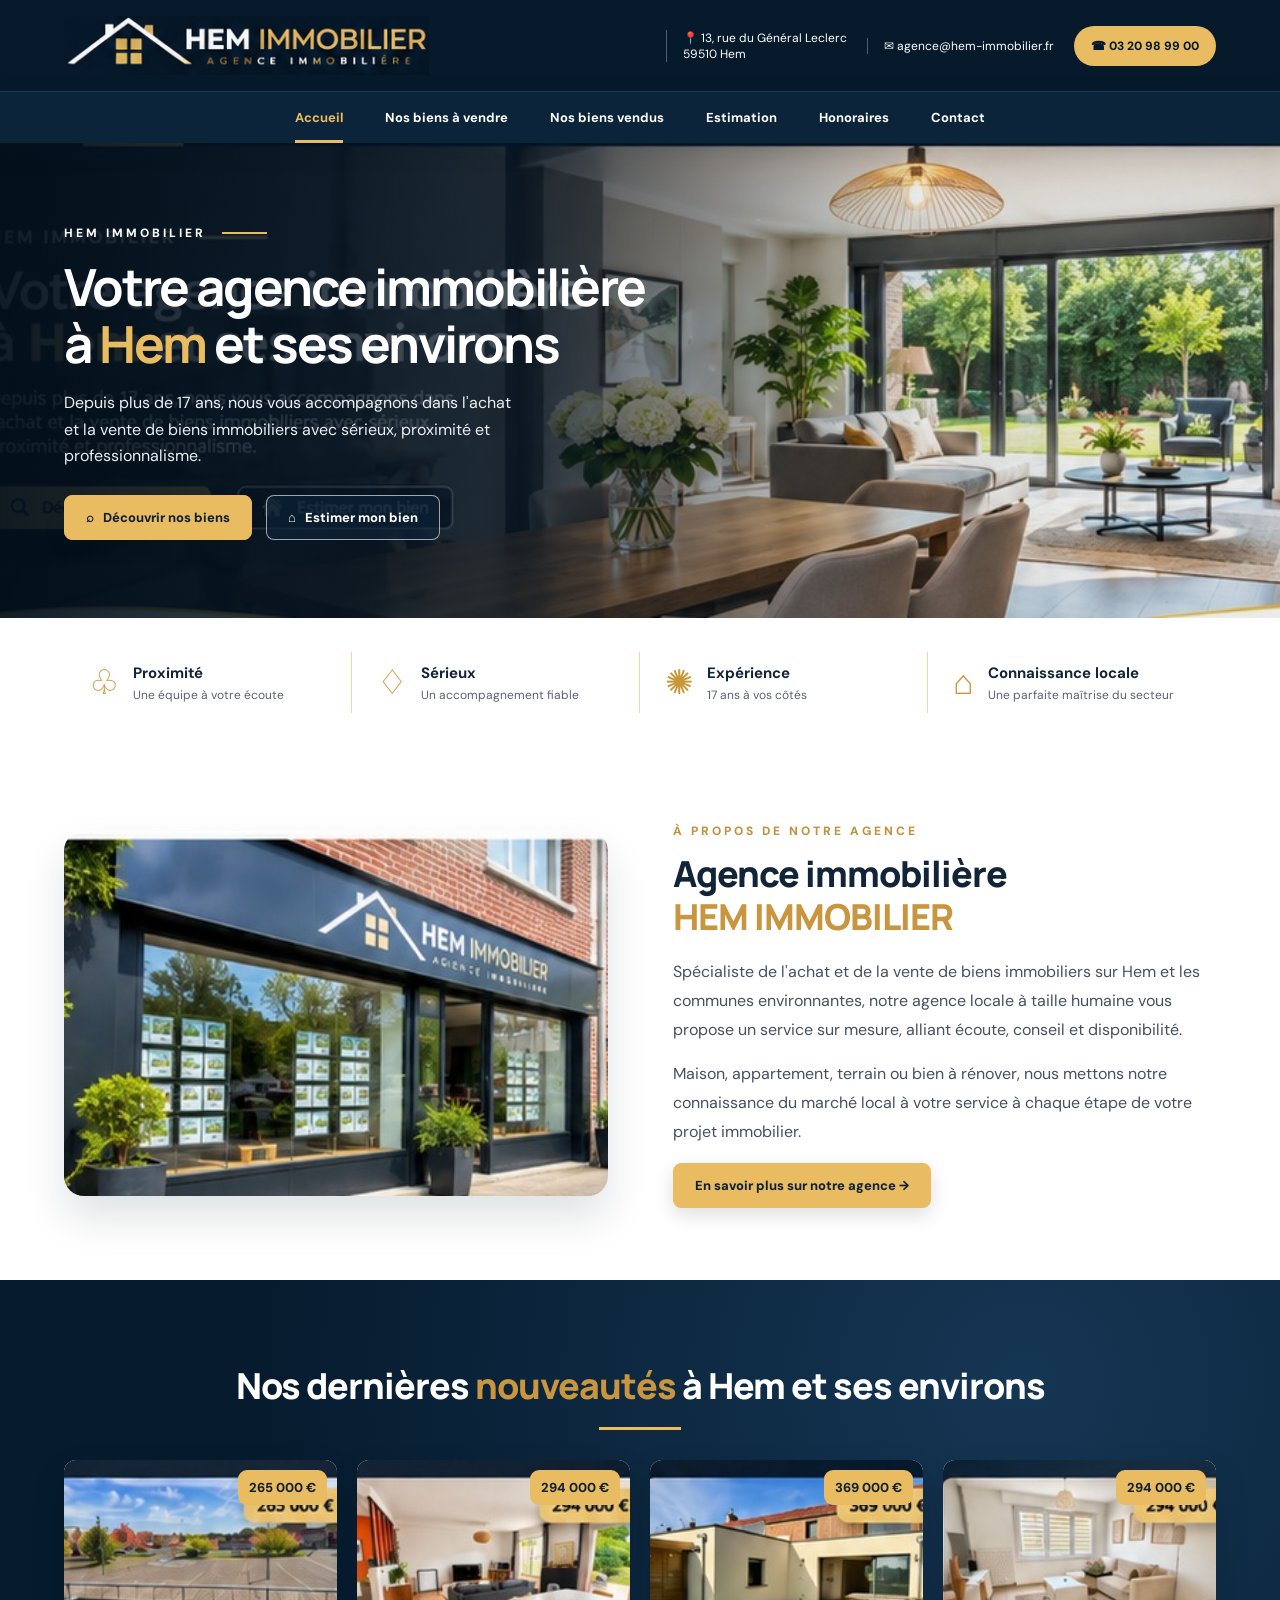
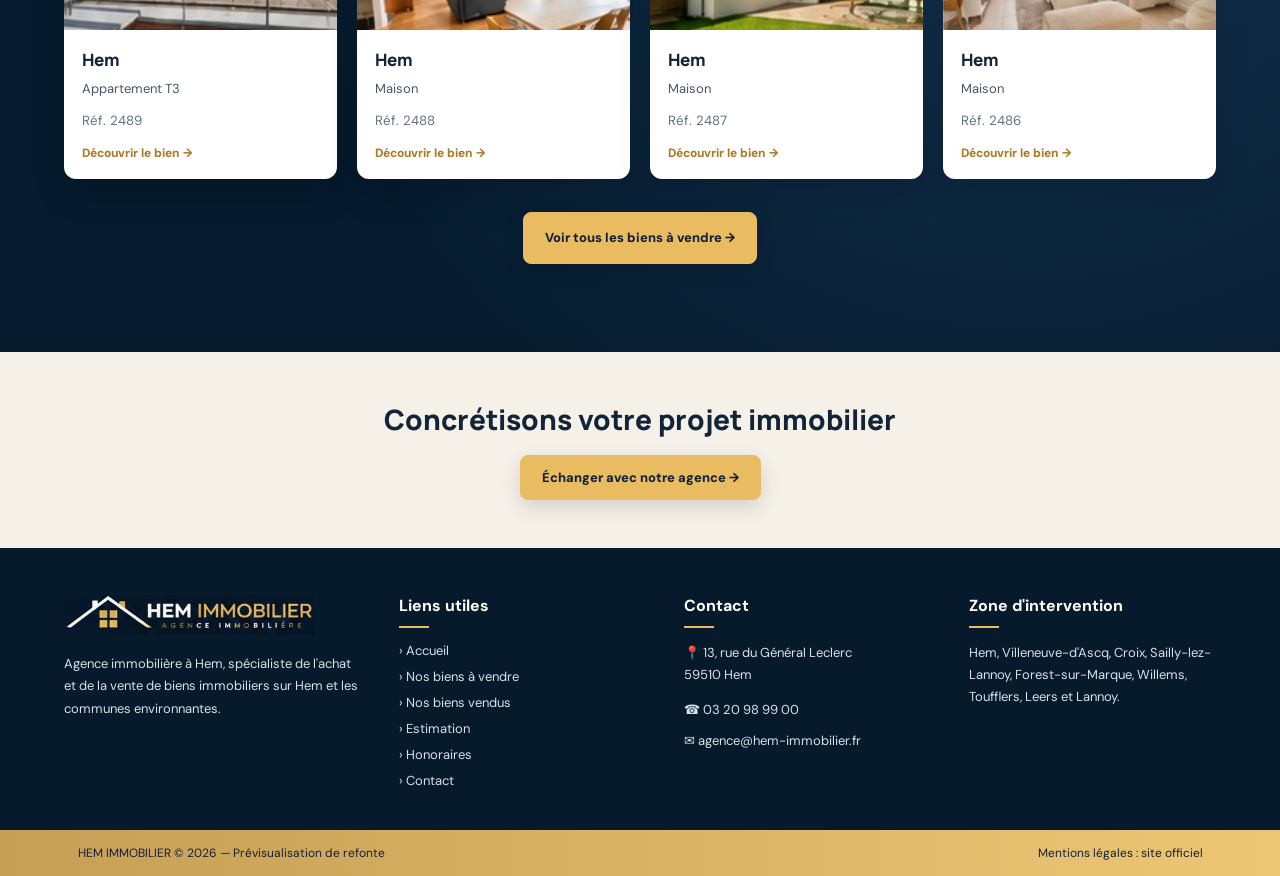
<file: index.html>
<!DOCTYPE html><html lang="fr"><head><meta charset="utf-8"><meta name="viewport" content="width=device-width, initial-scale=1"><title>Accueil | HEM IMMOBILIER</title><meta name="description" content="Découvrez HEM IMMOBILIER, agence immobilière à Hem. Achat, vente, estimation et accompagnement immobilier."><script>document.documentElement.classList.add("js-motion")</script><link rel="stylesheet" href="assets/style.css"></head><body><header class="top"><div class="container top-inner"><a href="index.html"><img class="logo" src="assets/logo-maquette.png" alt="HEM IMMOBILIER"></a><div class="details"><span>📍 13, rue du Général Leclerc<br>59510 Hem</span><span>✉ agence@hem-immobilier.fr</span><a class="phone" href="tel:+33320989900">☎ 03 20 98 99 00</a></div></div></header><nav class="nav" id="nav"><button class="menu" onclick="document.querySelector('.nav').classList.toggle('open')">☰ Menu</button><div class="container"><a class="active" href="index.html">Accueil</a><a class="" href="biens-a-vendre.html">Nos biens à vendre</a><a class="" href="biens-vendus.html">Nos biens vendus</a><a class="" href="estimation.html">Estimation</a><a class="" href="honoraires.html">Honoraires</a><a class="" href="contact.html">Contact</a></div></nav><section class="hero"><div class="container"><span class="eyebrow">HEM IMMOBILIER</span><h1>Votre agence immobilière<br>à <span class="gold">Hem</span> et ses environs</h1><p>Depuis plus de 17 ans, nous vous accompagnons dans l'achat et la vente de biens immobiliers avec sérieux, proximité et professionnalisme.</p><div class="actions"><a href="biens-a-vendre.html" class="btn">⌕ &nbsp; Découvrir nos biens</a><a href="estimation.html" class="btn ghost">⌂ &nbsp; Estimer mon bien</a></div></div></section><div class="container features"><div class="feat"><span class="feat-icon">♧</span><div><b>Proximité</b><br><small>Une équipe à votre écoute</small></div></div><div class="feat"><span class="feat-icon">♢</span><div><b>Sérieux</b><br><small>Un accompagnement fiable</small></div></div><div class="feat"><span class="feat-icon">✺</span><div><b>Expérience</b><br><small>17 ans à vos côtés</small></div></div><div class="feat"><span class="feat-icon">⌂</span><div><b>Connaissance locale</b><br><small>Une parfaite maîtrise du secteur</small></div></div></div><section class="section"><div class="container about-grid"><img class="reveal" src="assets/agence-reference.jpg" alt="Devanture de l'agence HEM IMMOBILIER"><div class="reveal"><span class="kicker">À propos de notre agence</span><h2>Agence immobilière<br><em>HEM IMMOBILIER</em></h2><p>Spécialiste de l'achat et de la vente de biens immobiliers sur Hem et les communes environnantes, notre agence locale à taille humaine vous propose un service sur mesure, alliant écoute, conseil et disponibilité.</p><p>Maison, appartement, terrain ou bien à rénover, nous mettons notre connaissance du marché local à votre service à chaque étape de votre projet immobilier.</p><a class="btn" href="contact.html">En savoir plus sur notre agence →</a></div></div></section><section class="section dark-section"><div class="container"><h2>Nos dernières <em>nouveautés</em> à Hem et ses environs</h2><div class="underline"></div><div class="properties"><a class="property reveal" href="bien-2489.html"><div class="photo"><img loading="lazy" src="assets/bien-2489.jpg" alt="Appartement T3 à Hem"><span class="tag">265 000 €</span></div><div class="property-body"><h3>Hem</h3><p>Appartement T3</p><small>Réf. 2489</small><span class="view">Découvrir le bien →</span></div></a><a class="property reveal" href="bien-2488.html"><div class="photo"><img loading="lazy" src="assets/bien-2488.jpg" alt="Maison à Hem"><span class="tag">294 000 €</span></div><div class="property-body"><h3>Hem</h3><p>Maison</p><small>Réf. 2488</small><span class="view">Découvrir le bien →</span></div></a><a class="property reveal" href="bien-2487.html"><div class="photo"><img loading="lazy" src="assets/bien-2487.jpg" alt="Maison à Hem"><span class="tag">369 000 €</span></div><div class="property-body"><h3>Hem</h3><p>Maison</p><small>Réf. 2487</small><span class="view">Découvrir le bien →</span></div></a><a class="property reveal" href="bien-2486.html"><div class="photo"><img loading="lazy" src="assets/bien-2486.jpg" alt="Maison à Hem"><span class="tag">294 000 €</span></div><div class="property-body"><h3>Hem</h3><p>Maison</p><small>Réf. 2486</small><span class="view">Découvrir le bien →</span></div></a></div><p style="text-align:center;margin-top:33px"><a href="biens-a-vendre.html" class="btn">Voir tous les biens à vendre →</a></p></div></section><section class="cta-band"><h2>Concrétisons votre projet immobilier</h2><a class="btn" href="contact.html">Échanger avec notre agence →</a></section><footer class="footer"><div class="container foot-grid"><div><img class="footer-logo" src="assets/logo-maquette.png" alt="HEM IMMOBILIER"><p>Agence immobilière à Hem, spécialiste de l'achat et de la vente de biens immobiliers sur Hem et les communes environnantes.</p></div><div><h3>Liens utiles</h3><a href="index.html">› Accueil</a><a href="biens-a-vendre.html">› Nos biens à vendre</a><a href="biens-vendus.html">› Nos biens vendus</a><a href="estimation.html">› Estimation</a><a href="honoraires.html">› Honoraires</a><a href="contact.html">› Contact</a></div><div><h3>Contact</h3><p>📍 13, rue du Général Leclerc<br>59510 Hem</p><p><a href="tel:+33320989900">☎ 03 20 98 99 00</a><a href="mailto:agence@hem-immobilier.fr">✉ agence@hem-immobilier.fr</a></p></div><div><h3>Zone d'intervention</h3><p>Hem, Villeneuve-d'Ascq, Croix, Sailly-lez-Lannoy, Forest-sur-Marque, Willems, Toufflers, Leers et Lannoy.</p></div></div></footer><div class="bottom"><div class="container"><span>HEM IMMOBILIER © 2026 — Prévisualisation de refonte</span><span>Mentions légales : <a href="https://www.hem-immobilier.fr/mentions-legales.php">site officiel</a></span></div></div><script src="assets/app.js"></script></body></html>
</file>
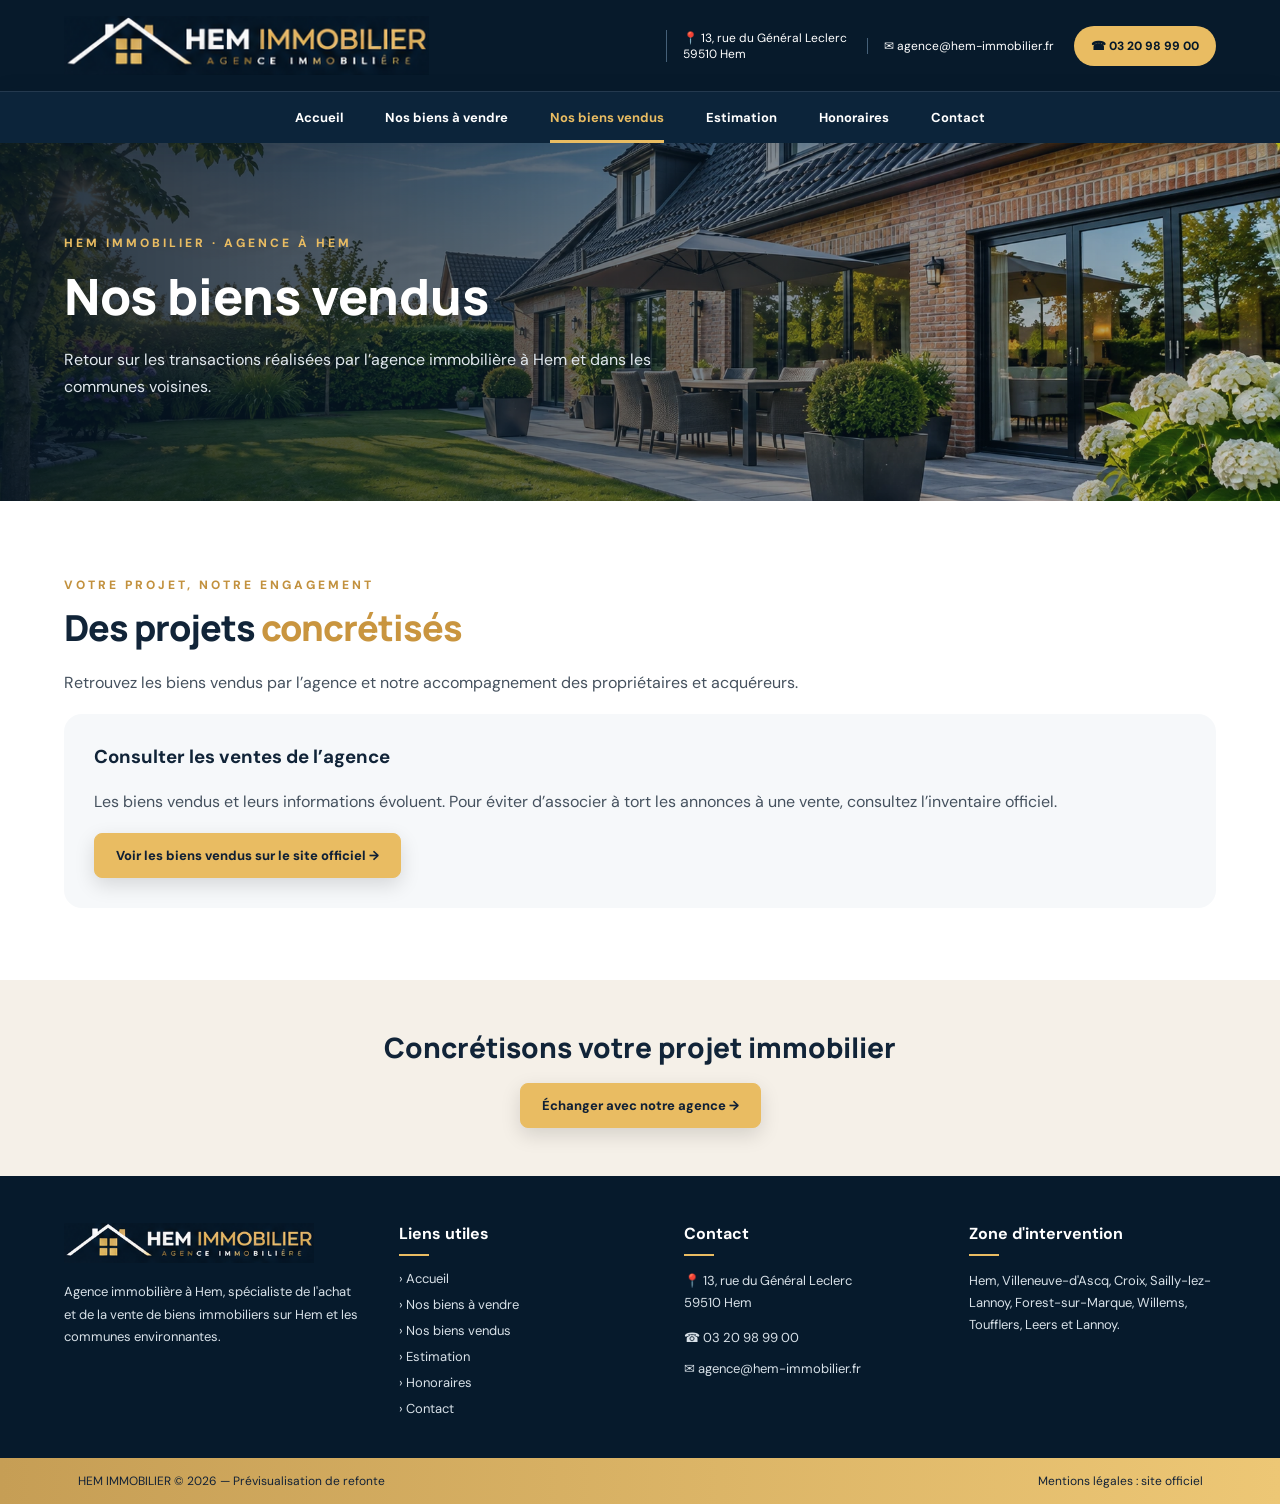
<file: biens-vendus.html>
<!DOCTYPE html><html lang="fr"><head><meta charset="utf-8"><meta name="viewport" content="width=device-width, initial-scale=1"><title>Biens vendus | HEM IMMOBILIER</title><meta name="description" content="Découvrez HEM IMMOBILIER, agence immobilière à Hem. Achat, vente, estimation et accompagnement immobilier."><script>document.documentElement.classList.add("js-motion")</script><link rel="stylesheet" href="assets/style.css"></head><body><header class="top"><div class="container top-inner"><a href="index.html"><img class="logo" src="assets/logo-maquette.png" alt="HEM IMMOBILIER"></a><div class="details"><span>📍 13, rue du Général Leclerc<br>59510 Hem</span><span>✉ agence@hem-immobilier.fr</span><a class="phone" href="tel:+33320989900">☎ 03 20 98 99 00</a></div></div></header><nav class="nav" id="nav"><button class="menu" onclick="document.querySelector('.nav').classList.toggle('open')">☰ Menu</button><div class="container"><a class="" href="index.html">Accueil</a><a class="" href="biens-a-vendre.html">Nos biens à vendre</a><a class="active" href="biens-vendus.html">Nos biens vendus</a><a class="" href="estimation.html">Estimation</a><a class="" href="honoraires.html">Honoraires</a><a class="" href="contact.html">Contact</a></div></nav><section class="inner-hero hero-biens-vendus"><div class="container"><span class="eyebrow gold">HEM IMMOBILIER · AGENCE À HEM</span><h1>Nos biens vendus</h1><p>Retour sur les transactions réalisées par l’agence immobilière à Hem et dans les communes voisines.</p></div></section><section class="section"><div class="container"><span class="kicker">Votre projet, notre engagement</span><h2>Des projets <em>concrétisés</em></h2><p>Retrouvez les biens vendus par l’agence et notre accompagnement des propriétaires et acquéreurs.</p><div class="panel"><h3>Consulter les ventes de l’agence</h3><p>Les biens vendus et leurs informations évoluent. Pour éviter d’associer à tort les annonces à une vente, consultez l’inventaire officiel.</p><a class="btn" href="https://www.hem-immobilier.fr/vendu">Voir les biens vendus sur le site officiel →</a></div></div></section><section class="cta-band"><h2>Concrétisons votre projet immobilier</h2><a class="btn" href="contact.html">Échanger avec notre agence →</a></section><footer class="footer"><div class="container foot-grid"><div><img class="footer-logo" src="assets/logo-maquette.png" alt="HEM IMMOBILIER"><p>Agence immobilière à Hem, spécialiste de l'achat et de la vente de biens immobiliers sur Hem et les communes environnantes.</p></div><div><h3>Liens utiles</h3><a href="index.html">› Accueil</a><a href="biens-a-vendre.html">› Nos biens à vendre</a><a href="biens-vendus.html">› Nos biens vendus</a><a href="estimation.html">› Estimation</a><a href="honoraires.html">› Honoraires</a><a href="contact.html">› Contact</a></div><div><h3>Contact</h3><p>📍 13, rue du Général Leclerc<br>59510 Hem</p><p><a href="tel:+33320989900">☎ 03 20 98 99 00</a><a href="mailto:agence@hem-immobilier.fr">✉ agence@hem-immobilier.fr</a></p></div><div><h3>Zone d'intervention</h3><p>Hem, Villeneuve-d'Ascq, Croix, Sailly-lez-Lannoy, Forest-sur-Marque, Willems, Toufflers, Leers et Lannoy.</p></div></div></footer><div class="bottom"><div class="container"><span>HEM IMMOBILIER © 2026 — Prévisualisation de refonte</span><span>Mentions légales : <a href="https://www.hem-immobilier.fr/mentions-legales.php">site officiel</a></span></div></div><script src="assets/app.js"></script></body></html>
</file>
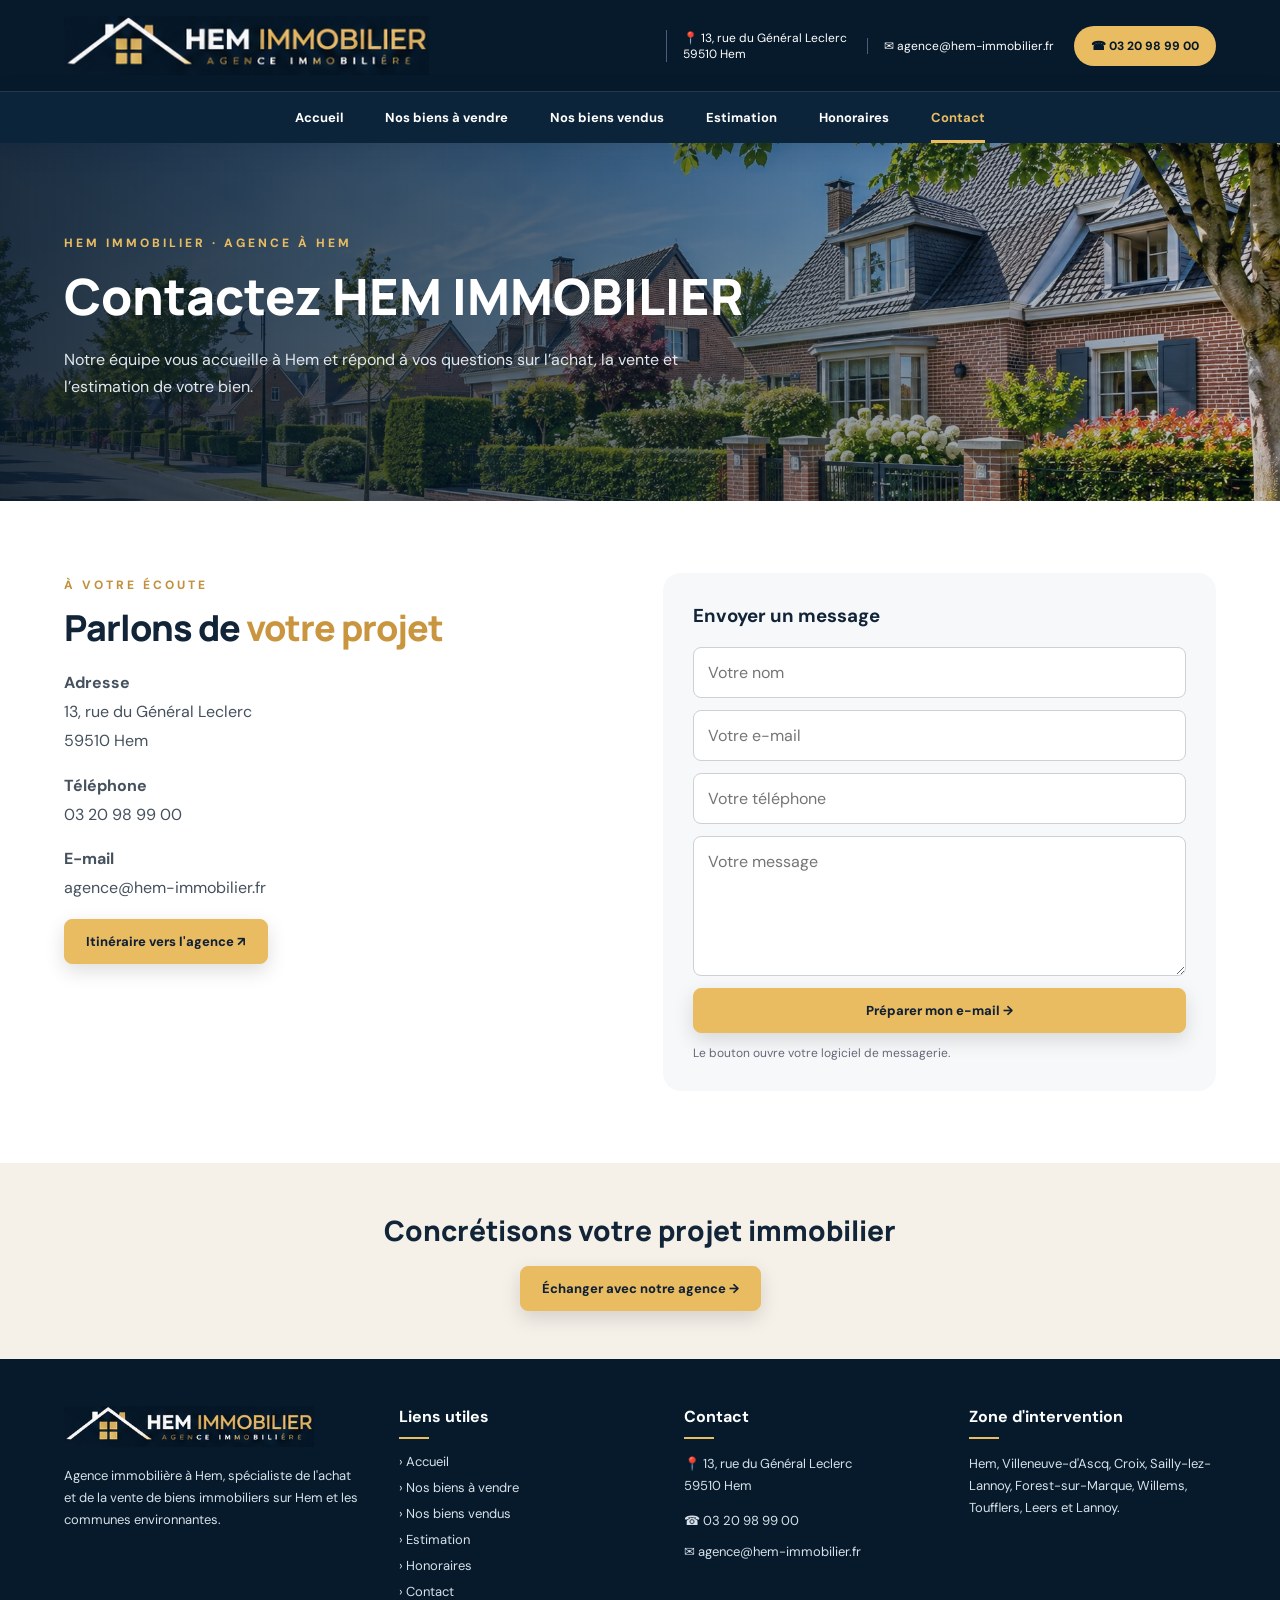
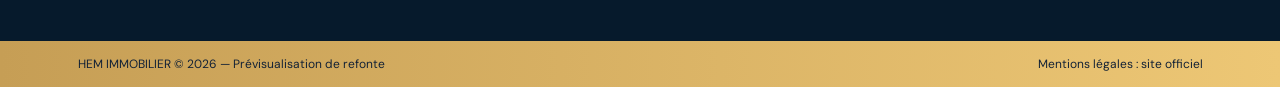
<file: contact.html>
<!DOCTYPE html><html lang="fr"><head><meta charset="utf-8"><meta name="viewport" content="width=device-width, initial-scale=1"><title>Contact | HEM IMMOBILIER</title><meta name="description" content="Découvrez HEM IMMOBILIER, agence immobilière à Hem. Achat, vente, estimation et accompagnement immobilier."><script>document.documentElement.classList.add("js-motion")</script><link rel="stylesheet" href="assets/style.css"></head><body><header class="top"><div class="container top-inner"><a href="index.html"><img class="logo" src="assets/logo-maquette.png" alt="HEM IMMOBILIER"></a><div class="details"><span>📍 13, rue du Général Leclerc<br>59510 Hem</span><span>✉ agence@hem-immobilier.fr</span><a class="phone" href="tel:+33320989900">☎ 03 20 98 99 00</a></div></div></header><nav class="nav" id="nav"><button class="menu" onclick="document.querySelector('.nav').classList.toggle('open')">☰ Menu</button><div class="container"><a class="" href="index.html">Accueil</a><a class="" href="biens-a-vendre.html">Nos biens à vendre</a><a class="" href="biens-vendus.html">Nos biens vendus</a><a class="" href="estimation.html">Estimation</a><a class="" href="honoraires.html">Honoraires</a><a class="active" href="contact.html">Contact</a></div></nav><section class="inner-hero hero-contact"><div class="container"><span class="eyebrow gold">HEM IMMOBILIER · AGENCE À HEM</span><h1>Contactez HEM IMMOBILIER</h1><p>Notre équipe vous accueille à Hem et répond à vos questions sur l’achat, la vente et l’estimation de votre bien.</p></div></section><section class="section"><div class="container info-grid"><div class="reveal"><span class="kicker">À votre écoute</span><h2>Parlons de <em>votre projet</em></h2><p><strong>Adresse</strong><br>13, rue du Général Leclerc<br>59510 Hem</p><p><strong>Téléphone</strong><br><a href="tel:+33320989900">03 20 98 99 00</a></p><p><strong>E-mail</strong><br><a href="mailto:agence@hem-immobilier.fr">agence@hem-immobilier.fr</a></p><a class="btn" href="https://maps.google.com/?q=13+rue+du+G%C3%A9n%C3%A9ral+Leclerc+59510+Hem">Itinéraire vers l'agence ↗</a></div><div class="panel reveal"><h3>Envoyer un message</h3><form action="mailto:agence@hem-immobilier.fr" method="post" enctype="text/plain" class="form"><input name="Nom" placeholder="Votre nom" required><input name="Email" type="email" placeholder="Votre e-mail" required><input name="Telephone" placeholder="Votre téléphone"><textarea name="Message" placeholder="Votre message" required></textarea><button class="btn" type="submit">Préparer mon e-mail →</button><small class="form-note">Le bouton ouvre votre logiciel de messagerie.</small></form></div></div></section><section class="cta-band"><h2>Concrétisons votre projet immobilier</h2><a class="btn" href="contact.html">Échanger avec notre agence →</a></section><footer class="footer"><div class="container foot-grid"><div><img class="footer-logo" src="assets/logo-maquette.png" alt="HEM IMMOBILIER"><p>Agence immobilière à Hem, spécialiste de l'achat et de la vente de biens immobiliers sur Hem et les communes environnantes.</p></div><div><h3>Liens utiles</h3><a href="index.html">› Accueil</a><a href="biens-a-vendre.html">› Nos biens à vendre</a><a href="biens-vendus.html">› Nos biens vendus</a><a href="estimation.html">› Estimation</a><a href="honoraires.html">› Honoraires</a><a href="contact.html">› Contact</a></div><div><h3>Contact</h3><p>📍 13, rue du Général Leclerc<br>59510 Hem</p><p><a href="tel:+33320989900">☎ 03 20 98 99 00</a><a href="mailto:agence@hem-immobilier.fr">✉ agence@hem-immobilier.fr</a></p></div><div><h3>Zone d'intervention</h3><p>Hem, Villeneuve-d'Ascq, Croix, Sailly-lez-Lannoy, Forest-sur-Marque, Willems, Toufflers, Leers et Lannoy.</p></div></div></footer><div class="bottom"><div class="container"><span>HEM IMMOBILIER © 2026 — Prévisualisation de refonte</span><span>Mentions légales : <a href="https://www.hem-immobilier.fr/mentions-legales.php">site officiel</a></span></div></div><script src="assets/app.js"></script></body></html>
</file>
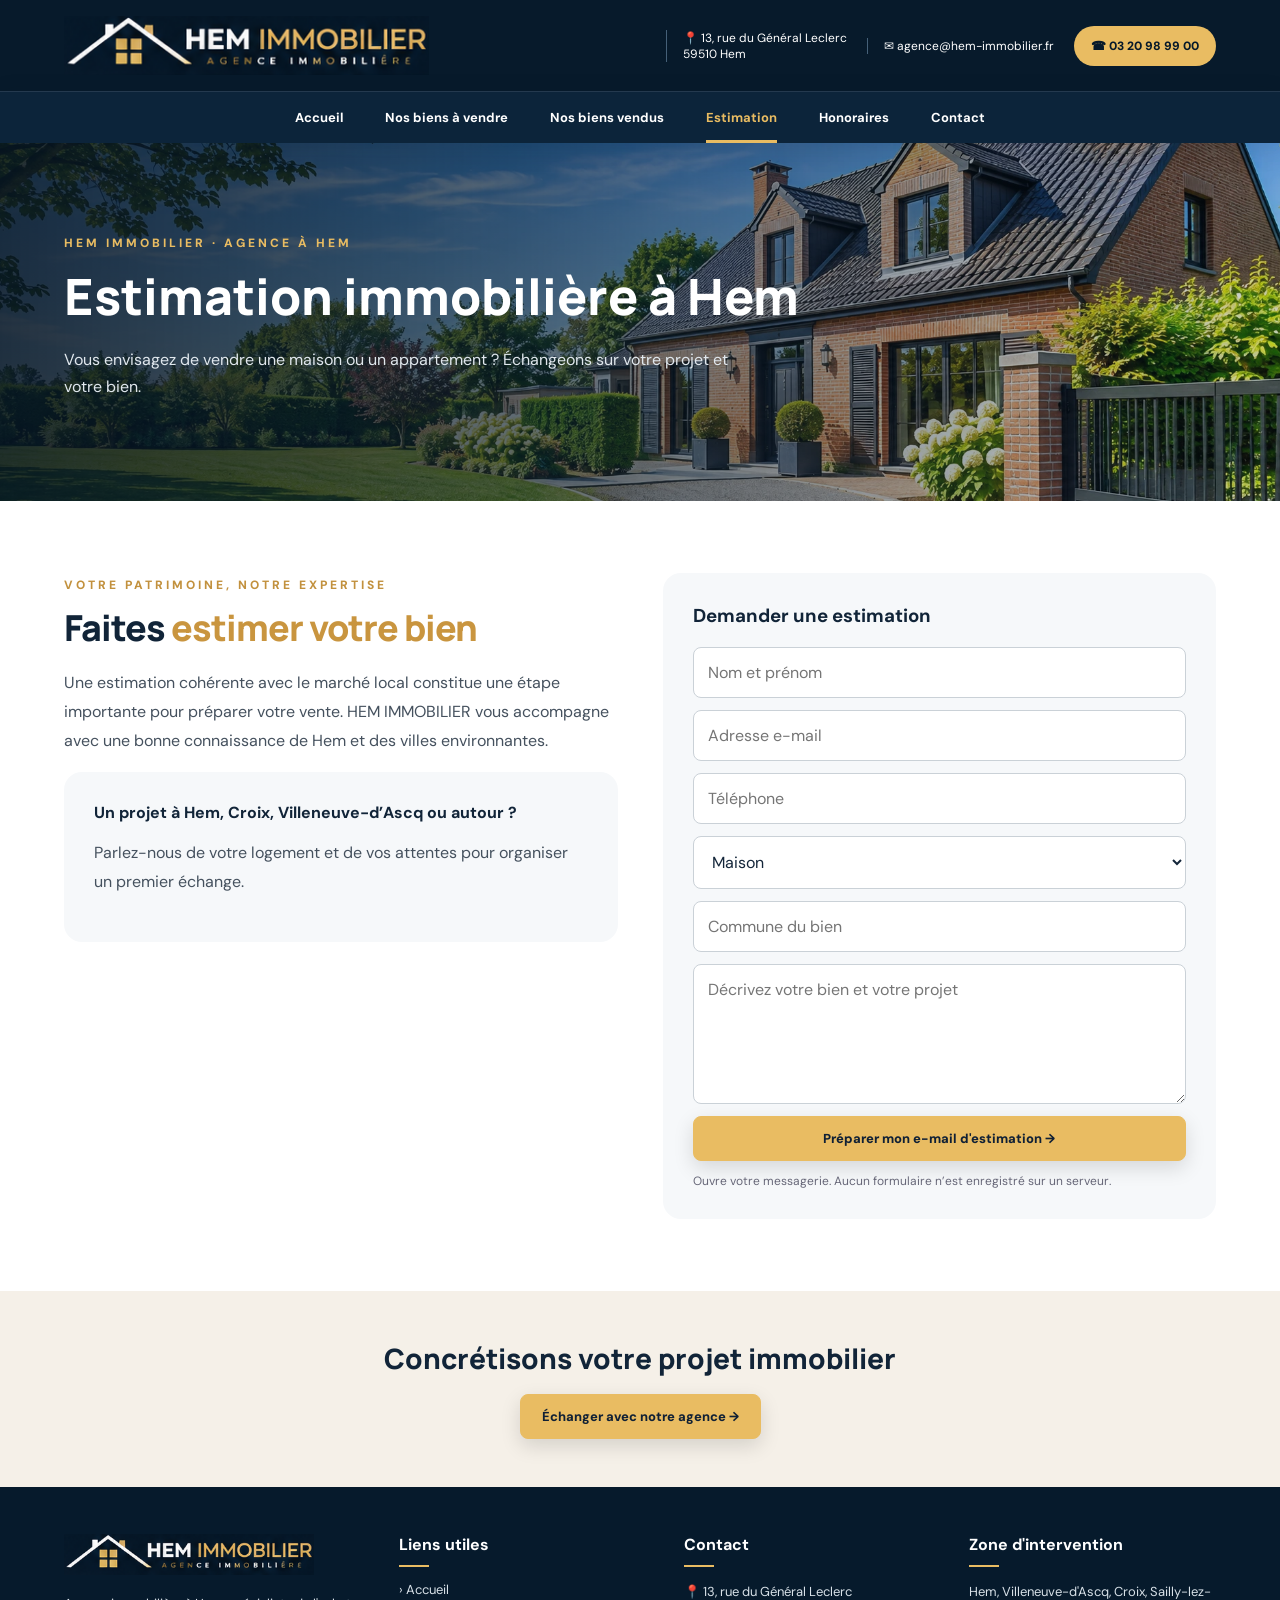
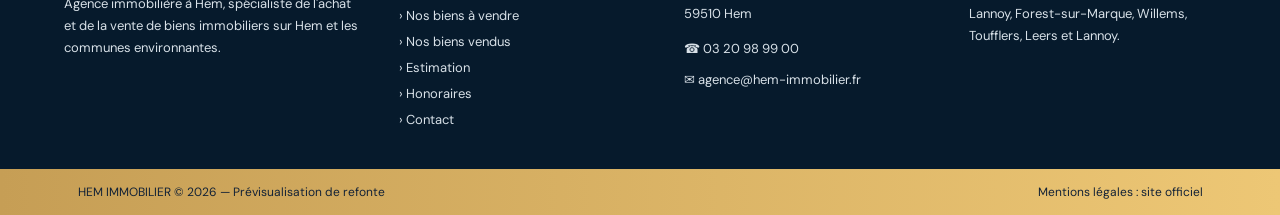
<file: estimation.html>
<!DOCTYPE html><html lang="fr"><head><meta charset="utf-8"><meta name="viewport" content="width=device-width, initial-scale=1"><title>Estimation | HEM IMMOBILIER</title><meta name="description" content="Découvrez HEM IMMOBILIER, agence immobilière à Hem. Achat, vente, estimation et accompagnement immobilier."><script>document.documentElement.classList.add("js-motion")</script><link rel="stylesheet" href="assets/style.css"></head><body><header class="top"><div class="container top-inner"><a href="index.html"><img class="logo" src="assets/logo-maquette.png" alt="HEM IMMOBILIER"></a><div class="details"><span>📍 13, rue du Général Leclerc<br>59510 Hem</span><span>✉ agence@hem-immobilier.fr</span><a class="phone" href="tel:+33320989900">☎ 03 20 98 99 00</a></div></div></header><nav class="nav" id="nav"><button class="menu" onclick="document.querySelector('.nav').classList.toggle('open')">☰ Menu</button><div class="container"><a class="" href="index.html">Accueil</a><a class="" href="biens-a-vendre.html">Nos biens à vendre</a><a class="" href="biens-vendus.html">Nos biens vendus</a><a class="active" href="estimation.html">Estimation</a><a class="" href="honoraires.html">Honoraires</a><a class="" href="contact.html">Contact</a></div></nav><section class="inner-hero hero-estimation"><div class="container"><span class="eyebrow gold">HEM IMMOBILIER · AGENCE À HEM</span><h1>Estimation immobilière à Hem</h1><p>Vous envisagez de vendre une maison ou un appartement ? Échangeons sur votre projet et votre bien.</p></div></section><section class="section"><div class="container info-grid"><div class="reveal"><span class="kicker">Votre patrimoine, notre expertise</span><h2>Faites <em>estimer votre bien</em></h2><p>Une estimation cohérente avec le marché local constitue une étape importante pour préparer votre vente. HEM IMMOBILIER vous accompagne avec une bonne connaissance de Hem et des villes environnantes.</p><div class="panel"><b>Un projet à Hem, Croix, Villeneuve-d’Ascq ou autour ?</b><p>Parlez-nous de votre logement et de vos attentes pour organiser un premier échange.</p></div></div><div class="panel reveal"><h3>Demander une estimation</h3><form class="form" action="mailto:agence@hem-immobilier.fr" method="post" enctype="text/plain"><input name="Nom" placeholder="Nom et prénom" required><input name="Email" type="email" placeholder="Adresse e-mail" required><input name="Telephone" placeholder="Téléphone"><select name="Type de bien"><option>Maison</option><option>Appartement</option><option>Terrain</option><option>Autre</option></select><input name="Commune" placeholder="Commune du bien"><textarea name="Message" placeholder="Décrivez votre bien et votre projet"></textarea><button class="btn" type="submit">Préparer mon e-mail d'estimation →</button><small class="form-note">Ouvre votre messagerie. Aucun formulaire n’est enregistré sur un serveur.</small></form></div></div></section><section class="cta-band"><h2>Concrétisons votre projet immobilier</h2><a class="btn" href="contact.html">Échanger avec notre agence →</a></section><footer class="footer"><div class="container foot-grid"><div><img class="footer-logo" src="assets/logo-maquette.png" alt="HEM IMMOBILIER"><p>Agence immobilière à Hem, spécialiste de l'achat et de la vente de biens immobiliers sur Hem et les communes environnantes.</p></div><div><h3>Liens utiles</h3><a href="index.html">› Accueil</a><a href="biens-a-vendre.html">› Nos biens à vendre</a><a href="biens-vendus.html">› Nos biens vendus</a><a href="estimation.html">› Estimation</a><a href="honoraires.html">› Honoraires</a><a href="contact.html">› Contact</a></div><div><h3>Contact</h3><p>📍 13, rue du Général Leclerc<br>59510 Hem</p><p><a href="tel:+33320989900">☎ 03 20 98 99 00</a><a href="mailto:agence@hem-immobilier.fr">✉ agence@hem-immobilier.fr</a></p></div><div><h3>Zone d'intervention</h3><p>Hem, Villeneuve-d'Ascq, Croix, Sailly-lez-Lannoy, Forest-sur-Marque, Willems, Toufflers, Leers et Lannoy.</p></div></div></footer><div class="bottom"><div class="container"><span>HEM IMMOBILIER © 2026 — Prévisualisation de refonte</span><span>Mentions légales : <a href="https://www.hem-immobilier.fr/mentions-legales.php">site officiel</a></span></div></div><script src="assets/app.js"></script></body></html>
</file>
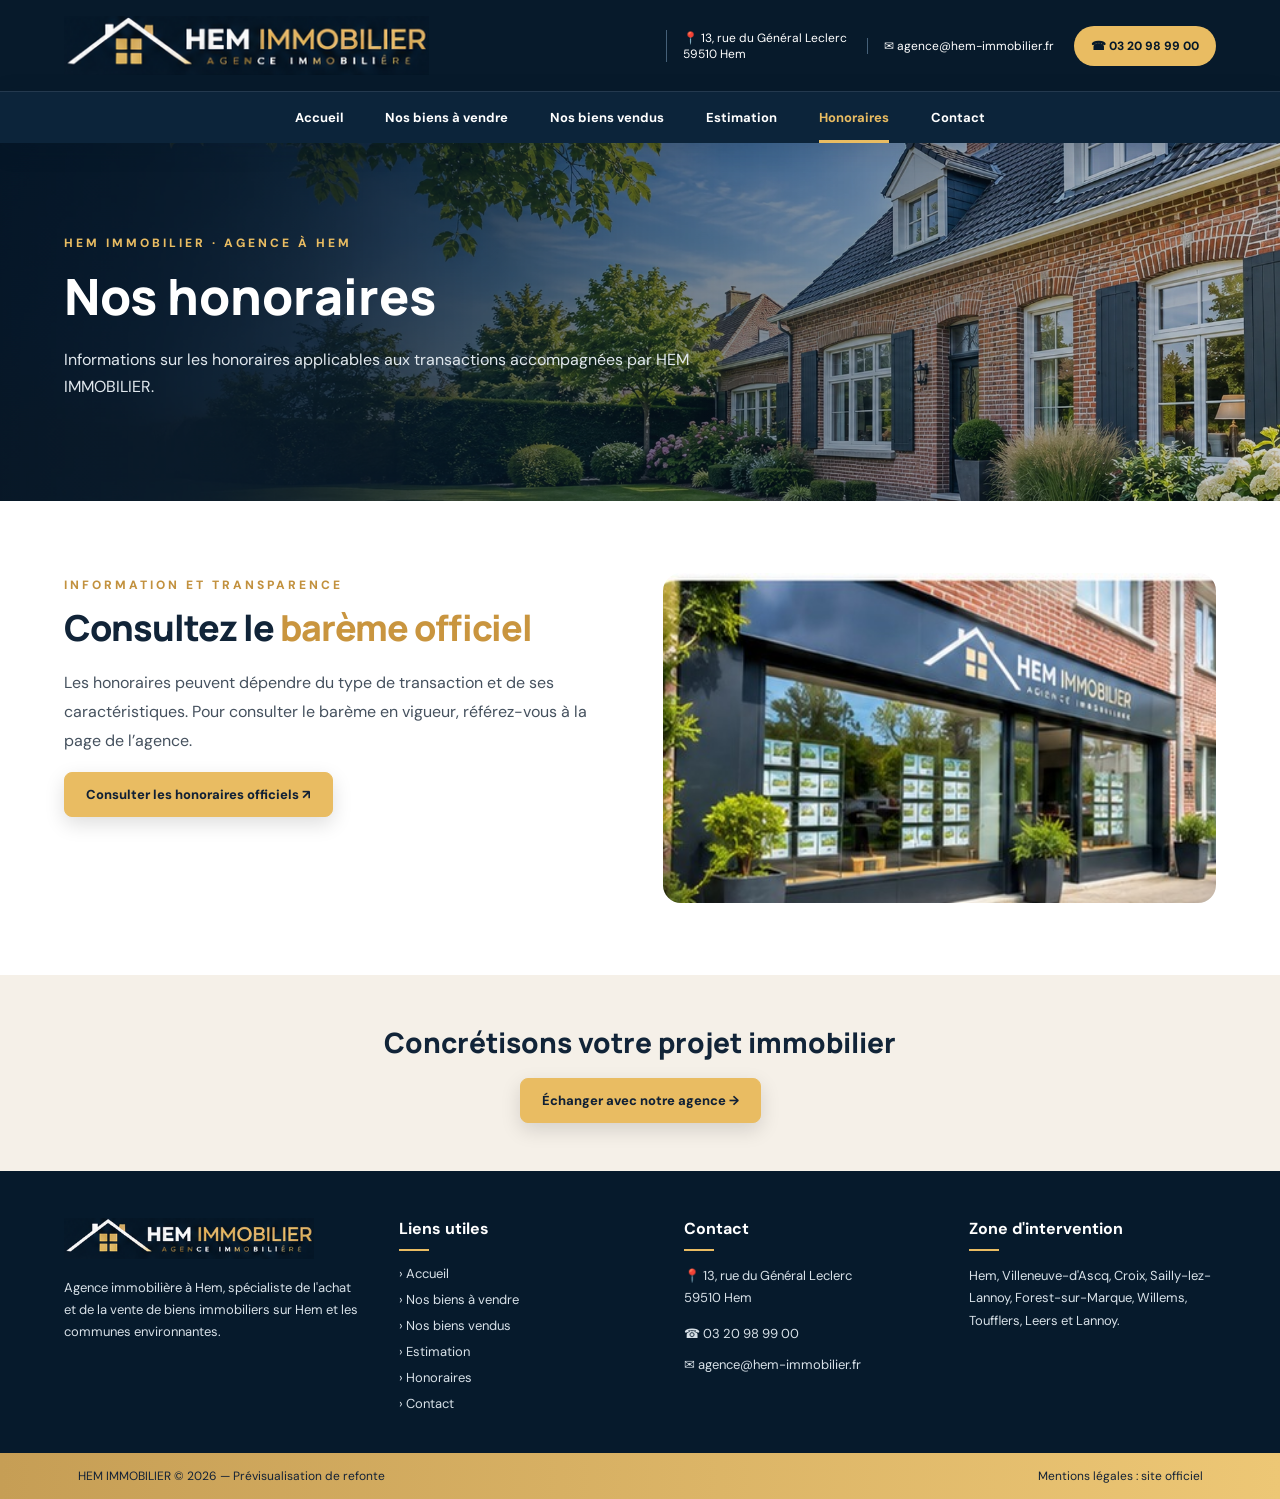
<file: honoraires.html>
<!DOCTYPE html><html lang="fr"><head><meta charset="utf-8"><meta name="viewport" content="width=device-width, initial-scale=1"><title>Honoraires | HEM IMMOBILIER</title><meta name="description" content="Découvrez HEM IMMOBILIER, agence immobilière à Hem. Achat, vente, estimation et accompagnement immobilier."><script>document.documentElement.classList.add("js-motion")</script><link rel="stylesheet" href="assets/style.css"></head><body><header class="top"><div class="container top-inner"><a href="index.html"><img class="logo" src="assets/logo-maquette.png" alt="HEM IMMOBILIER"></a><div class="details"><span>📍 13, rue du Général Leclerc<br>59510 Hem</span><span>✉ agence@hem-immobilier.fr</span><a class="phone" href="tel:+33320989900">☎ 03 20 98 99 00</a></div></div></header><nav class="nav" id="nav"><button class="menu" onclick="document.querySelector('.nav').classList.toggle('open')">☰ Menu</button><div class="container"><a class="" href="index.html">Accueil</a><a class="" href="biens-a-vendre.html">Nos biens à vendre</a><a class="" href="biens-vendus.html">Nos biens vendus</a><a class="" href="estimation.html">Estimation</a><a class="active" href="honoraires.html">Honoraires</a><a class="" href="contact.html">Contact</a></div></nav><section class="inner-hero hero-honoraires"><div class="container"><span class="eyebrow gold">HEM IMMOBILIER · AGENCE À HEM</span><h1>Nos honoraires</h1><p>Informations sur les honoraires applicables aux transactions accompagnées par HEM IMMOBILIER.</p></div></section><section class="section"><div class="container info-grid"><div class="reveal"><span class="kicker">Information et transparence</span><h2>Consultez le <em>barème officiel</em></h2><p>Les honoraires peuvent dépendre du type de transaction et de ses caractéristiques. Pour consulter le barème en vigueur, référez-vous à la page de l’agence.</p><a class="btn" href="https://www.hem-immobilier.fr/honoraires" target="_blank" rel="noopener">Consulter les honoraires officiels ↗</a></div><img class="reveal" style="width:100%;height:330px;object-fit:cover;border-radius:18px" src="assets/agence-reference.jpg" alt="Agence HEM IMMOBILIER à Hem"></div></section><section class="cta-band"><h2>Concrétisons votre projet immobilier</h2><a class="btn" href="contact.html">Échanger avec notre agence →</a></section><footer class="footer"><div class="container foot-grid"><div><img class="footer-logo" src="assets/logo-maquette.png" alt="HEM IMMOBILIER"><p>Agence immobilière à Hem, spécialiste de l'achat et de la vente de biens immobiliers sur Hem et les communes environnantes.</p></div><div><h3>Liens utiles</h3><a href="index.html">› Accueil</a><a href="biens-a-vendre.html">› Nos biens à vendre</a><a href="biens-vendus.html">› Nos biens vendus</a><a href="estimation.html">› Estimation</a><a href="honoraires.html">› Honoraires</a><a href="contact.html">› Contact</a></div><div><h3>Contact</h3><p>📍 13, rue du Général Leclerc<br>59510 Hem</p><p><a href="tel:+33320989900">☎ 03 20 98 99 00</a><a href="mailto:agence@hem-immobilier.fr">✉ agence@hem-immobilier.fr</a></p></div><div><h3>Zone d'intervention</h3><p>Hem, Villeneuve-d'Ascq, Croix, Sailly-lez-Lannoy, Forest-sur-Marque, Willems, Toufflers, Leers et Lannoy.</p></div></div></footer><div class="bottom"><div class="container"><span>HEM IMMOBILIER © 2026 — Prévisualisation de refonte</span><span>Mentions légales : <a href="https://www.hem-immobilier.fr/mentions-legales.php">site officiel</a></span></div></div><script src="assets/app.js"></script></body></html>
</file>
<file: assets/style.css>
@import url('https://fonts.googleapis.com/css2?family=DM+Sans:wght@400;500;600;700&family=Manrope:wght@400;500;600;700;800&display=swap');
:root{--navy:#071c30;--navy2:#0c2942;--gold:#e9bc62;--text:#112438;--muted:#586575}*{box-sizing:border-box}html{scroll-behavior:smooth}body{margin:0;font-family:'DM Sans',Arial,sans-serif;color:var(--text);background:#fff}a{text-decoration:none;color:inherit}button,input,select,textarea{font:inherit}button{cursor:pointer}.container{max-width:1250px;width:90%;margin:auto}.top{background:#071a2b;color:#fff}.top-inner{display:flex;align-items:center;justify-content:space-between;gap:20px;min-height:91px}.logo{display:block;width:365px;max-width:42vw}.details{display:flex;gap:20px;align-items:center;font-size:12px}.details span{border-left:1px solid #456078;padding-left:16px}.gold{color:var(--gold)}.phone{background:var(--gold);color:#06192a;border-radius:30px;padding:12px 17px;font-weight:800;white-space:nowrap}.nav{background:#0c243a;color:#fff;position:sticky;top:0;z-index:50;border-top:1px solid #24394e;box-shadow:0 6px 26px #06172520}.nav .container{display:flex;justify-content:center;gap:42px}.nav a{display:inline-block;padding:17px 0;font-size:13px;font-weight:700;transition:color .2s}.nav a:hover,.nav a.active{color:var(--gold)}.nav a.active{box-shadow:inset 0 -3px var(--gold)}.menu{display:none}.hero{min-height:475px;display:flex;align-items:center;position:relative;overflow:hidden;color:#fff;background:#192a37}.hero:before{content:'';position:absolute;inset:0;background:linear-gradient(90deg,rgba(3,16,28,.94) 0%,rgba(4,20,35,.73) 39%,rgba(4,20,35,.08) 72%),url('hero-reference.jpg') center 53%/cover no-repeat;animation:zoom 18s ease-in-out infinite alternate}@keyframes zoom{to{transform:scale(1.075)}}.hero>.container{position:relative;z-index:1}.eyebrow{font-size:12px;letter-spacing:3px;font-weight:800;text-transform:uppercase}.hero .eyebrow:after{content:'';display:inline-block;width:45px;height:2px;background:var(--gold);vertical-align:middle;margin-left:16px}.hero h1{font-family:Manrope,Arial,sans-serif;font-size:clamp(36px,4vw,59px);line-height:1.12;letter-spacing:-2px;margin:16px 0 18px;max-width:620px}.hero p{max-width:465px;font-size:16px;line-height:1.65;color:#eaf0f4}.actions{display:flex;gap:14px;flex-wrap:wrap;margin-top:26px}.btn{border:1px solid var(--gold);display:inline-flex;align-items:center;justify-content:center;gap:8px;border-radius:8px;padding:13px 21px;font-weight:800;font-size:13px;background:var(--gold);color:#102035;box-shadow:0 7px 20px #0002;transition:transform .25s,background .25s}.btn:hover{transform:translateY(-3px);background:#f5ce7e}.btn.ghost{background:#0d2337a3;border-color:#ffffff9b;color:white}.features{display:grid;grid-template-columns:repeat(4,1fr);padding:34px 0;gap:0}.feat{display:flex;align-items:center;gap:14px;padding:8px 25px;border-right:1px solid #eed5a8}.feat:last-child{border:0}.feat b{font-size:15px}.feat small{font-size:12px;color:#596273}.feat-icon{font-size:34px;color:#c99739}.section{padding:72px 0}.about-grid{display:grid;grid-template-columns:1fr 1fr;align-items:center;gap:65px}.about-grid img{width:100%;height:365px;object-fit:cover;border-radius:20px;box-shadow:0 22px 40px #071c3020}.kicker{color:#c2913e;letter-spacing:3px;text-transform:uppercase;font-size:12px;font-weight:800}.section h2{font:800 clamp(28px,2.8vw,39px)/1.2 Manrope,sans-serif;letter-spacing:-1px;margin:12px 0 20px}.section p{line-height:1.8;color:#45515e}.section h2 em,.heading em{color:#c9953f;font-style:normal}.dark-section{background:radial-gradient(circle at 80% 15%,#153654,#061b2e 65%);color:#fff}.dark-section h2{color:#fff;text-align:center}.underline{height:3px;width:82px;background:var(--gold);margin:0 auto 30px}.properties{display:grid;grid-template-columns:repeat(4,minmax(0,1fr));gap:20px}.property{background:#fff;border-radius:12px;overflow:hidden;color:#14263a;box-shadow:0 15px 35px #0002;transition:transform .3s}.property:hover{transform:translateY(-7px)}.photo{position:relative;height:170px;overflow:hidden}.photo img{height:100%;width:100%;object-fit:cover;transition:transform .5s}.property:hover .photo img{transform:scale(1.07)}.tag{position:absolute;right:10px;top:10px;background:var(--gold);color:#102033;padding:9px 11px;border-radius:9px;font-weight:800;font-size:13px}.property-body{padding:18px}.property-body h3{margin:0 0 6px;font:800 17px Manrope}.property-body p{margin:0 0 9px;color:#495666;font-size:13px}.property-body small{color:#647180}.view{display:block;margin-top:15px;color:#ac7925;font-size:12px;font-weight:800}.inner-hero{background:linear-gradient(90deg,#06182de8,#0b2a46ca),url('hero-reference.jpg') center/cover;color:#fff;padding:88px 0 85px}.inner-hero h1{font:800 clamp(33px,4vw,50px) Manrope;margin:10px 0}.inner-hero p{max-width:670px;line-height:1.7;color:#e1e8ee}.page-white{min-height:360px}.info-grid{display:grid;grid-template-columns:1fr 1fr;gap:45px}.panel{background:#f6f8fa;border-radius:18px;padding:30px}.panel h3{margin-top:0}.form{display:grid;gap:12px}.form input,.form select,.form textarea{width:100%;border:1px solid #cad1d7;border-radius:8px;padding:14px;background:white;color:#14263a}.form textarea{min-height:140px}.form-note{font-size:12px;color:#667}.filter{display:flex;gap:12px;align-items:center;margin-bottom:27px;flex-wrap:wrap}.filter input,.filter select{padding:13px;border:1px solid #cbd3dc;border-radius:8px;flex:1;min-width:170px}.text-list{line-height:2;color:#435064}.cta-band{background:#f5f0e8;text-align:center;padding:48px 20px}.cta-band h2{margin:0 0 17px;font:800 28px Manrope}.footer{background:#061a2c;color:#fff;padding:47px 0 32px}.foot-grid{display:grid;grid-template-columns:1.2fr 1fr 1fr 1fr;gap:38px}.foot-grid h3{font-size:16px;margin:0 0 14px}.foot-grid h3:after{content:'';display:block;width:30px;background:var(--gold);height:2px;margin-top:10px}.foot-grid a{display:block;margin:9px 0;font-size:13px;color:#d8e1e8}.foot-grid p{font-size:13px;line-height:1.7;color:#d8e1e8}.footer-logo{width:250px;max-width:100%}.bottom{padding:15px;background:linear-gradient(90deg,#c69e55,#edc775);font-size:12px;color:#132236}.bottom .container{display:flex;justify-content:space-between}.reveal{opacity:0;transform:translateY(18px);transition:opacity .6s,transform .6s}.reveal.visible{opacity:1;transform:none}@media(max-width:950px){.details span{display:none}.nav .container{gap:20px}.properties{grid-template-columns:repeat(2,1fr)}.features{grid-template-columns:repeat(2,1fr)}.feat:nth-child(2){border:0}.about-grid{gap:28px}.foot-grid{grid-template-columns:repeat(2,1fr)}}@media(max-width:640px){.top-inner{min-height:75px}.logo{max-width:none;width:240px}.phone{font-size:11px;padding:10px}.nav .container{display:none;flex-direction:column;align-items:stretch;gap:0;padding-bottom:8px}.nav.open .container{display:flex}.nav a{padding:11px}.menu{display:block;background:transparent;border:0;color:white;padding:12px 5%;font-weight:800}.hero{min-height:500px}.hero h1{letter-spacing:-1px}.features{grid-template-columns:1fr 1fr}.feat{padding:10px;gap:6px}.feat-icon{font-size:25px}.feat small{display:block;font-size:10px}.feat b{font-size:12px}.about-grid,.info-grid{grid-template-columns:1fr}.about-grid img{height:260px}.section{padding:48px 0}.properties{grid-template-columns:1fr}.foot-grid{grid-template-columns:1fr 1fr;gap:20px}.bottom .container{gap:12px;flex-wrap:wrap}}

/* Apparition progressive sur toutes les pages — entrée douce et décalée */
.motion-enter{opacity:0;transform:translate3d(0,28px,0);filter:blur(4px);transition:opacity .8s cubic-bezier(.2,.8,.2,1),transform .85s cubic-bezier(.2,.8,.2,1),filter .85s ease;transition-delay:var(--motion-delay,0ms);will-change:opacity,transform,filter}
.motion-enter.motion-visible{opacity:1;transform:translate3d(0,0,0);filter:blur(0);will-change:auto}
.reveal.motion-enter{transform:translate3d(0,28px,0)}
.reveal.motion-enter.motion-visible{transform:none}
.hero .actions.motion-enter{transform:translate3d(0,18px,0)}
.hero .actions.motion-enter.motion-visible{transform:none}
@media(prefers-reduced-motion:reduce){html{scroll-behavior:auto}.motion-enter,.reveal{opacity:1!important;filter:none!important;transform:none!important;transition:none!important;animation:none!important}.hero:before{animation:none!important}}
/* Lancement d'une animation douce sur les boutons et les photographies au survol */
.btn,.property,.property .photo img,.about-grid img{transition:transform .45s cubic-bezier(.22,1,.36,1),box-shadow .45s ease,background .3s ease}
.about-grid img:hover{transform:scale(1.012)}

/* Animations d'apparition: activation uniquement lorsque JavaScript est prêt. */
.motion-enter{opacity:1;transform:none;filter:none}
.js-motion .motion-enter{opacity:0;transform:translate3d(0,32px,0);filter:blur(5px);transition:opacity .8s cubic-bezier(.18,.75,.27,1),transform .85s cubic-bezier(.18,.75,.27,1),filter .85s ease;transition-delay:var(--motion-delay,0ms)}
.js-motion .motion-enter.motion-visible{opacity:1;transform:translate3d(0,0,0);filter:blur(0)}
.js-motion .reveal.motion-enter.motion-visible{transform:none}
@media(prefers-reduced-motion:reduce){.js-motion .motion-enter{opacity:1;transform:none;filter:none;transition:none}}

.inner-hero{position:relative;isolation:isolate;overflow:hidden;background:#071c30}
.inner-hero:before{content:"";position:absolute;inset:-8%;z-index:-1;background:linear-gradient(90deg,rgba(4,19,34,.94),rgba(7,26,43,.62)),var(--page-hero,url('hero-reference.jpg')) center / cover no-repeat;animation:headerZoom 20s ease-in-out infinite alternate}
@keyframes headerZoom{from{transform:scale(1)}to{transform:scale(1.07)}}
@media(prefers-reduced-motion:reduce){.inner-hero:before{animation:none}}

/* Photographies de header distinctes et haute qualité pour chaque page */
 .inner-hero:before{background-image:linear-gradient(90deg,rgba(4,19,34,.9) 0%,rgba(7,26,43,.64) 42%,rgba(7,26,43,.18) 100%),url("hero-contact.webp");background-position:center;background-size:cover}
.inner-hero.hero-biens-a-vendre:before{background-image:linear-gradient(90deg,rgba(4,19,34,.91) 0%,rgba(7,26,43,.64) 42%,rgba(7,26,43,.12) 100%),url("hero-biens-a-vendre.webp")}
.inner-hero.hero-biens-vendus:before{background-image:linear-gradient(90deg,rgba(4,19,34,.91) 0%,rgba(7,26,43,.64) 42%,rgba(7,26,43,.12) 100%),url("hero-biens-vendus.webp")}
.inner-hero.hero-estimation:before{background-image:linear-gradient(90deg,rgba(4,19,34,.91) 0%,rgba(7,26,43,.64) 42%,rgba(7,26,43,.12) 100%),url("hero-estimation.webp")}
.inner-hero.hero-honoraires:before{background-image:linear-gradient(90deg,rgba(4,19,34,.91) 0%,rgba(7,26,43,.64) 42%,rgba(7,26,43,.12) 100%),url("hero-honoraires.webp")}
.inner-hero.hero-contact:before{background-image:linear-gradient(90deg,rgba(4,19,34,.91) 0%,rgba(7,26,43,.64) 42%,rgba(7,26,43,.12) 100%),url("hero-contact.webp")}
.inner-hero.hero-bien-2486:before{background-image:linear-gradient(90deg,rgba(4,19,34,.91) 0%,rgba(7,26,43,.64) 42%,rgba(7,26,43,.12) 100%),url("hero-bien-2486.webp")}
.inner-hero.hero-bien-2487:before{background-image:linear-gradient(90deg,rgba(4,19,34,.91) 0%,rgba(7,26,43,.64) 42%,rgba(7,26,43,.12) 100%),url("hero-bien-2487.webp")}
.inner-hero.hero-bien-2488:before{background-image:linear-gradient(90deg,rgba(4,19,34,.91) 0%,rgba(7,26,43,.64) 42%,rgba(7,26,43,.12) 100%),url("hero-bien-2488.webp")}
.inner-hero.hero-bien-2489:before{background-image:linear-gradient(90deg,rgba(4,19,34,.91) 0%,rgba(7,26,43,.64) 42%,rgba(7,26,43,.12) 100%),url("hero-bien-2489.webp")}
</file>
